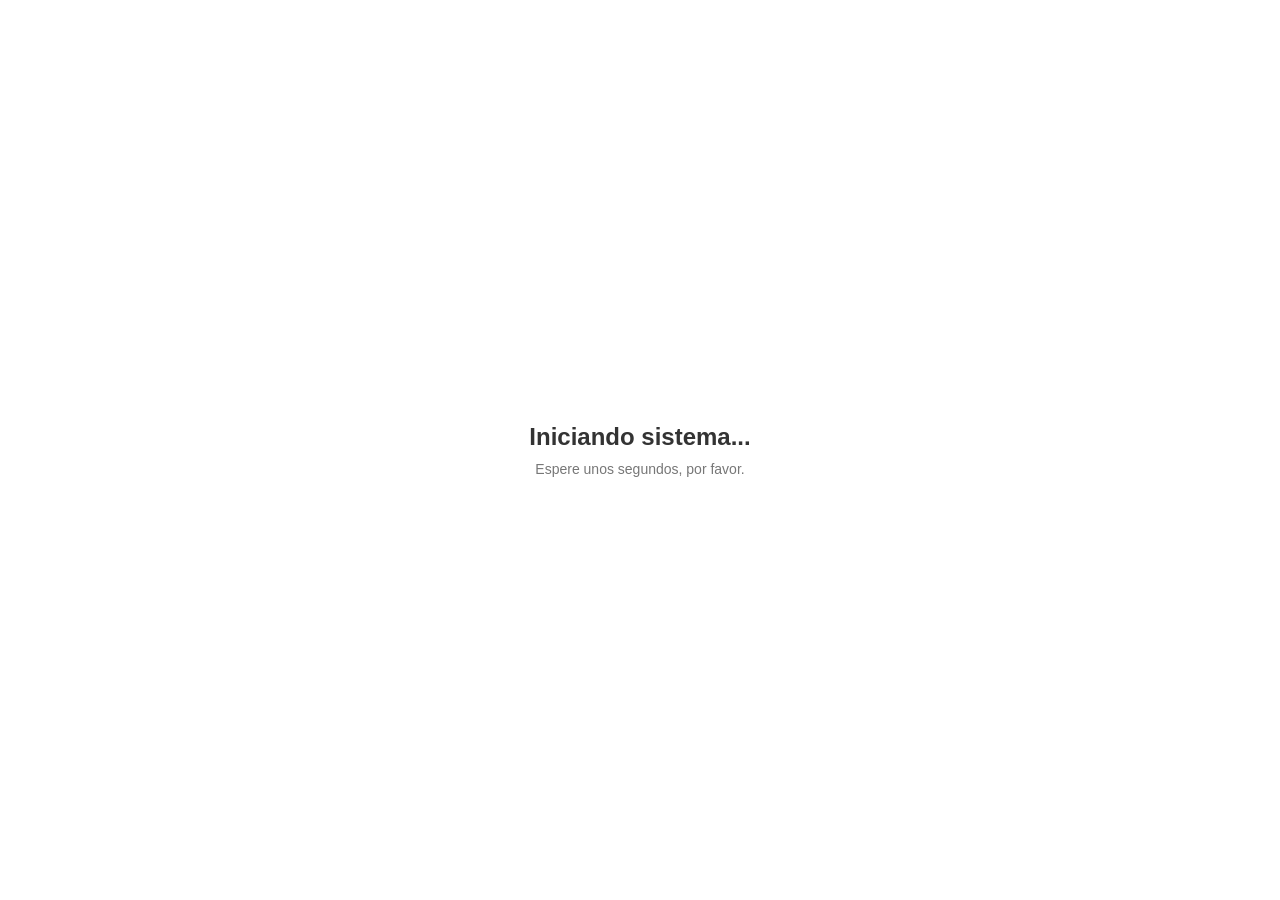
<file: index.html>
<!DOCTYPE html>
<html lang="es-VE">
<head>
    <meta charset="UTF-8">
    <meta name="viewport" content="width=device-width, initial-scale=1.0">
    <title>Sistema de Entrevistas - IAESEN</title>
    <link rel="manifest" href="manifest.json">
    <meta name="theme-color" content="#ffe600">
    <link rel="icon" href="favicon.ico">
    <link rel="apple-touch-icon" href="icons/icon-192.png">
    <link rel="stylesheet" href="css/styles.css">
</head>
<body>
    <!-- ⏳ OVERLAY DE CARGA (Cold Start de Render) -->
    <div id="loading-overlay" style="position: fixed; inset: 0; background: #fff; display: flex; align-items: center; justify-content: center; z-index: 9999;">
        <div style="text-align: center;">
            <h2 style="color: #333; margin-bottom: 10px;">Iniciando sistema...</h2>
            <p style="color: #777; font-size: 14px;">Espere unos segundos, por favor.</p>
        </div>
    </div>

    <div class="app-container" id="app">
        <!-- PORTADA INSTITUCIONAL (Unificada con los dos roles) -->
        <div id="view-portada" class="hidden">
            <div class="card" style="background: var(--accent); border: none;">
                <h2 class="title">INSTITUTO DE ALTOS ESTUDIOS DE SEGURIDAD DE LA NACIÓN</h2>
                <p class="subtitle">Caracas - Venezuela<br>Doctorado en Seguridad de la Nación</p>
                <h3 class="project-title">
                    “Modelo epistémico aplicado a un Sistema Cibernético Complejo<br>
                    para la conformación de un esquema Praxiológico de Defensa Soterrada<br>
                    en el marco de la Seguridad de la Nación”
                </h3>
                <p class="researcher"><strong>Investigador:</strong> Cnel. César Augusto Ontivero Pérez</p>
                <p class="info-text">
                    Esta entrevista forma parte de una investigación doctoral.<br>
                    Su participación es voluntaria y sus respuestas serán tratadas con estricta confidencialidad.<br>
                    El tiempo estimado de la entrevista es de 30 a 60 minutos.
                </p>
                <p class="subtitle" style="margin-top: 16px;">Seleccione su modo de participación</p>
                <div class="role-selection">
                    <button class="btn-role" onclick="selectRole('experto')">
                        <span>🔴</span> Experto
                    </button>
                    <button class="btn-role" onclick="selectRole('no_experto')">
                        <span>🔵</span> No experto
                    </button>
                </div>
            </div>
        </div>

        <!-- REGISTRO EXPERTO (Solo si selecciona Experto) -->
        <div id="view-experto" class="hidden">
            <div class="card">
                <h2 style="color: var(--text-primary); margin-bottom: 16px;">🔴 Registro de Experto</h2>
                <div class="form-group">
                    <label>Seleccione su perfil</label>
                    <select id="perfil-experto">
                        <option value="">-- Seleccione --</option>
                    </select>
                </div>
                <div id="experto-datos" class="hidden">
                    <div class="form-group"><label>Grado / Título</label>
                        <select id="grado">
                            <option>Teniente</option><option>Primer Teniente</option><option>Capitán</option>
                            <option>Mayor</option><option>Teniente Coronel</option><option>Coronel</option>
                            <option>General de Brigada</option><option>General de División</option>
                            <option>General en Jefe</option>
                            <option>Ciudadano</option><option>Profesor</option><option>Investigador</option>
                            <option>Doctor</option><option>Magíster</option><option>Especialista</option>
                            <option>Licenciado</option><option>Ingeniero</option><option>Abogado</option>
                            <option>Arquitecto</option><option>Otro</option>
                        </select>
                    </div>
                    <div class="form-group"><label>Nombre y Apellidos</label><input type="text" id="nombre" placeholder="Ej: Juan Pérez"></div>
                    <div class="form-group"><label>Correo Electrónico</label><input type="email" id="email" placeholder="ejemplo@correo.com"></div>
                    <div class="form-group"><label>Cargo u Oficio</label><input type="text" id="cargo" placeholder="Ej: Director de Planificación"></div>
                    <div class="form-group"><label>Institución</label><input type="text" id="institucion" placeholder="Ej: Universidad Central de Venezuela"></div>
                    <button class="btn btn-primary" onclick="iniciarEntrevistaExperto()" style="margin-top: 12px;">🚀 Iniciar Entrevista</button>
                </div>
            </div>
            <button class="btn btn-secondary" onclick="mostrarMenu()">⬅ Volver al inicio</button>
        </div>

        <!-- PORTAL DE ENTREVISTA -->
        <div id="view-entrevista" class="hidden">
            <div class="card">
                <!-- Barra de progreso -->
                <div class="progress-track">
                    <div class="progress-fill" id="progress-fill" style="width: 0%;"></div>
                </div>

                <!-- CABECERA: Pregunta + Indicador de estado + LOGO -->
                <div style="display: flex; justify-content: space-between; align-items: flex-start; margin-bottom: 12px; gap: 8px;">
                    <div style="flex-grow: 1;">
                        <div style="font-size: 13px; font-weight: 700; color: var(--text-primary); margin-bottom: 4px;">
                            <span id="question-counter">Pregunta Número 1 de 9</span>
                            <span class="status-indicator locked" id="status-indicator"></span>
                        </div>
                        <div id="instruction-text" style="font-size: 14px; color: var(--text-secondary); line-height: 1.5;">
                            Por favor escuche el contexto y responda la pregunta.
                        </div>
                    </div>
                    <div style="text-align: center;">
                        <img src="logo-iaesen.png" alt="Logo IAESEN" style="max-width: 80px; height: auto;">
                    </div>
                </div>

                <!-- PROGRESO CON ESTRELLITAS -->
                <div class="progress-stars" id="progress-stars">
                    <!-- Aquí se generan las estrellas dinámicamente con JS -->
                </div>

                <!-- AUDIO -->
                <div class="audio-player-box">
                    <audio id="context-audio" controls style="width: 100%;"></audio>
                </div>

                <!-- CUADRO DE TEXTO -->
                <div style="margin-bottom: 12px;">
                    <div style="font-size: 13px; color: var(--text-secondary); margin-bottom: 4px;">Verifique su respuesta antes de confirmar su envío:</div>
                    <textarea id="transcription-box" 
                              placeholder="Su respuesta aparecerá aquí tras la grabación..."></textarea>
                </div>

                <!-- BOTONES DE ACCIÓN -->
                <div class="action-buttons">
                    <button class="btn-action btn-record" id="btn-record">
                        <span id="record-icon">🎙️</span> 
                        <span id="record-text">grabar su opinión</span>
                        <div class="vu-meter" id="vu-meter">
                            <div class="vu-bar" style="height: 6px;"></div>
                            <div class="vu-bar" style="height: 14px;"></div>
                            <div class="vu-bar" style="height: 10px;"></div>
                            <div class="vu-bar" style="height: 18px;"></div>
                            <div class="vu-bar" style="height: 8px;"></div>
                        </div>
                    </button>
                    <button class="btn-action btn-play-response" id="btn-play-response" onclick="playResponse()" style="display: none;" disabled>
                        ▶️ Reproducir mi respuesta
                    </button>
                </div>

                <!-- BARRA DE NAVEGACIÓN INFERIOR -->
                <div class="footer-navigation">
                    <button class="nav-arrow" id="btn-anterior" onclick="navegar(-1)" disabled>&#9664;</button>
                    <button class="btn-clear" id="btn-clear" onclick="borrarRespuesta()">🗑️ Borrar</button>
                    <button class="btn-submit" id="btn-confirmar" onclick="confirmarEnvio()">Confirmar envío</button>
                    <button class="nav-arrow" id="btn-siguiente" onclick="navegar(1)" disabled>&#9654;</button>
                </div>

                <a href="#" class="home-link" onclick="mostrarMenu()">🏠 Volver al inicio</a>
                <div id="status-msg" class="status-msg hidden"></div>
            </div>
        </div>
    </div>

    <script>
        // ✅ Verificar conexión con backend y ocultar overlay de carga
        (async () => {
            try {
                await fetch('https://backend-iaesen-final.onrender.com/', { method: 'HEAD' });
                document.getElementById('loading-overlay').style.display = 'none';
            } catch (e) {
                // Esperar 2 segundos si hay error y recargar
                setTimeout(() => location.reload(), 2000);
            }
        })();
    </script>
    <script src="app.js"></script>
</body>
</html>
</file>
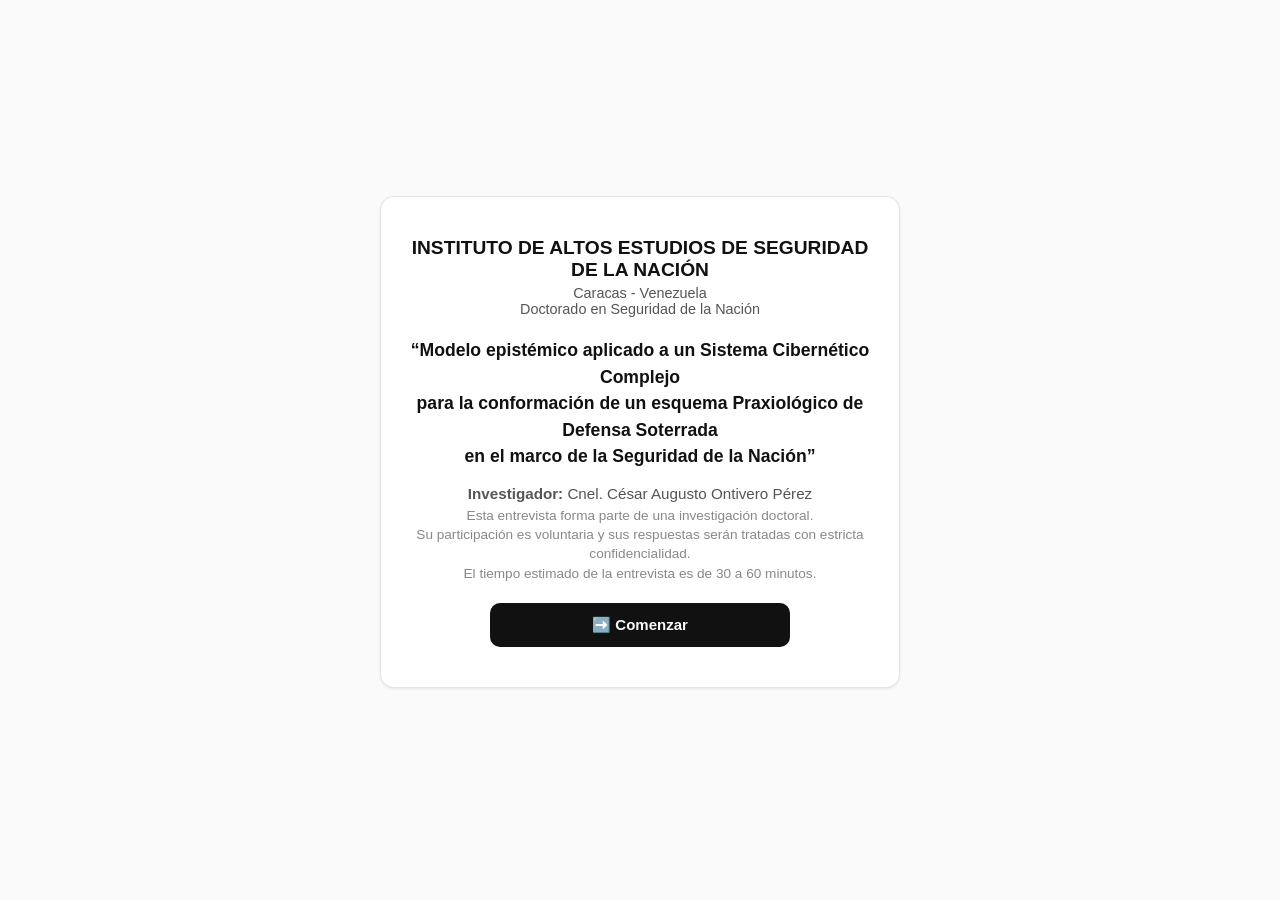
<file: frontend/index.html>
<!DOCTYPE html>
<html lang="es-VE">
<head>
    <meta charset="UTF-8">
    <meta name="viewport" content="width=device-width, initial-scale=1.0, maximum-scale=1.0, user-scalable=no">
    <title>Sistema de Entrevistas - IAESEN</title>
    <link rel="manifest" href="manifest.json">
    <meta name="theme-color" content="#111111">
    <style>
        :root {
            --bg: #fafafa;
            --surface: #ffffff;
            --text-primary: #111111;
            --text-secondary: #555555;
            --text-tertiary: #888888;
            --text-muted: #bbbbbb;
            --border: #e5e5e5;
            --border-strong: #cccccc;
            --danger: #d32f2f;
            --danger-light: #ffebee;
            --success: #2e7d32;
            --success-light: #e8f5e9;
            --accent: #1565c0;
            --accent-light: #e3f2fd;
            --radius-sm: 6px;
            --radius-md: 10px;
            --radius-lg: 14px;
            --shadow: 0 1px 3px rgba(0,0,0,0.08);
            --shadow-lg: 0 4px 20px rgba(0,0,0,0.10);
        }
        @media (prefers-color-scheme: dark) {
            :root {
                --bg: #0a0a0a;
                --surface: #141414;
                --text-primary: #f0f0f0;
                --text-secondary: #a0a0a0;
                --text-tertiary: #707070;
                --text-muted: #444444;
                --border: #2a2a2a;
                --border-strong: #3a3a3a;
                --danger: #ef5350;
                --danger-light: rgba(239,83,80,0.12);
                --success: #66bb6a;
                --success-light: rgba(102,187,106,0.12);
                --accent: #42a5f5;
                --accent-light: rgba(66,165,245,0.12);
            }
        }
        * { margin: 0; padding: 0; box-sizing: border-box; }
        body { font-family: -apple-system, BlinkMacSystemFont, "Segoe UI", Roboto, "Helvetica Neue", Arial, sans-serif; background: var(--bg); color: var(--text-primary); min-height: 100vh; display: flex; justify-content: center; align-items: center; padding: 16px; -webkit-tap-highlight-color: transparent; }
        .app-container { width: 100%; max-width: 520px; margin: 0 auto; }
        .card { background: var(--surface); border: 1px solid var(--border); border-radius: var(--radius-lg); padding: 20px; box-shadow: var(--shadow); margin-bottom: 16px; }
        .btn { display: inline-block; width: 100%; padding: 13px 0; border: none; border-radius: var(--radius-md); font-weight: 600; font-size: 15px; cursor: pointer; transition: all 0.2s; text-align: center; color: var(--bg); background: var(--text-primary); }
        .btn:hover { opacity: 0.9; transform: scale(1.01); }
        .btn:active { transform: scale(0.98); }
        .btn-primary { background: var(--accent); color: #fff; }
        .btn-primary:hover { opacity: 0.9; }
        .btn-secondary { background: var(--surface); color: var(--text-secondary); border: 1px solid var(--border-strong); }
        .btn-secondary:hover { background: var(--border); }
        .hidden { display: none !important; }
        .form-group { margin-bottom: 16px; text-align: left; }
        .form-group label { display: block; font-weight: 600; color: var(--text-secondary); margin-bottom: 4px; }
        .form-group input, .form-group select, .form-group textarea { width: 100%; padding: 12px; border: 1px solid var(--border); border-radius: var(--radius-md); font-size: 15px; font-family: inherit; color: var(--text-primary); background: var(--surface); outline: none; }
        .form-group select:focus, .form-group input:focus { border-color: var(--accent); box-shadow: 0 0 0 3px var(--accent-light); }
        .hex-wrapper { display: flex; flex-direction: column; align-items: center; justify-content: center; padding: 5px 12px; min-width: 90px; }
        .hex-icon { width: 45px; height: 45px; }
        .hex-label { font-size: 10px; font-weight: 600; color: var(--text-secondary); margin-top: 2px; text-align: center; }
        .hex-side { stroke: var(--border-strong); stroke-width: 5; stroke-linecap: round; transition: stroke 0.3s ease; }
        .hex-side.active { stroke: var(--danger); stroke-width: 6; }
        .audio-player-box { background: var(--surface); border-radius: var(--radius-md); padding: 10px 12px; margin-bottom: 12px; border: 1px solid var(--border); }
        .audio-player-box audio { width: 100%; }
        .action-buttons { display: grid; grid-template-columns: 1fr 1fr; gap: 10px; margin-bottom: 12px; }
        .btn-action { display: flex; align-items: center; justify-content: center; gap: 8px; padding: 12px; border: 1px solid var(--border); border-radius: var(--radius-md); background: var(--surface); color: var(--text-primary); font-size: 14px; font-weight: 500; cursor: pointer; transition: all 0.2s; }
        .btn-action:active { transform: scale(0.98); background: var(--border); }
        .btn-action.playing { border-color: var(--accent); background: var(--accent-light); }
        .btn-record { color: var(--text-secondary); }
        .btn-record.recording { border-color: var(--danger); background: var(--danger-light); color: var(--danger); }
        .btn-play-response { color: var(--text-secondary); }
        .btn-play-response:disabled { opacity: 0.4; cursor: not-allowed; }
        .vu-meter { display: none; align-items: center; gap: 3px; height: 20px; margin-left: 8px; }
        .vu-meter.active { display: flex; }
        .vu-bar { width: 4px; background: var(--danger); animation: bounce 0.6s infinite alternate; border-radius: 2px; }
        .vu-bar:nth-child(2) { animation-delay: 0.1s; }
        .vu-bar:nth-child(3) { animation-delay: 0.2s; }
        .vu-bar:nth-child(4) { animation-delay: 0.3s; }
        .vu-bar:nth-child(5) { animation-delay: 0.4s; }
        @keyframes bounce { 0% { height: 4px; } 100% { height: 18px; } }
        #transcription-box { width: 100%; min-height: 100px; padding: 14px; border: 1px solid var(--border); border-radius: var(--radius-md); font-size: 15px; line-height: 1.65; color: var(--text-primary); background: var(--surface); resize: vertical; font-family: inherit; outline: none; }
        #transcription-box:focus { border-color: var(--accent); box-shadow: 0 0 0 3px var(--accent-light); }
        #transcription-box::placeholder { color: var(--text-muted); }
        .status-msg { padding: 10px 14px; border-radius: var(--radius-md); font-size: 13px; line-height: 1.5; margin-top: 12px; display: none; }
        .status-msg.visible { display: block; }
        .status-msg.success { background: var(--success-light); color: var(--success); border: 1px solid color-mix(in srgb, var(--success) 20%, transparent); }
        .status-msg.error { background: var(--danger-light); color: var(--danger); border: 1px solid color-mix(in srgb, var(--danger) 20%, transparent); }
        .status-msg.info { background: var(--accent-light); color: var(--accent); border: 1px solid color-mix(in srgb, var(--accent) 20%, transparent); }
        .footer-navigation {
            display: grid;
            grid-template-columns: auto 1fr 1fr auto;
            gap: 8px;
            align-items: center;
            margin-top: 16px;
        }
        .nav-arrow { background: none; border: none; font-size: 24px; color: var(--text-secondary); cursor: pointer; padding: 0 8px; transition: transform 0.1s; }
        .nav-arrow:hover { transform: scale(1.1); }
        .nav-arrow:disabled { opacity: 0.4; cursor: not-allowed; }
        .btn-submit { background: var(--accent); color: #fff; border: none; border-radius: var(--radius-md); padding: 12px 20px; font-size: 15px; font-weight: 600; cursor: pointer; flex-grow: 1; text-align: center; transition: opacity 0.2s; }
        .btn-submit:hover { opacity: 0.9; }
        .btn-submit:disabled { opacity: 0.35; cursor: not-allowed; }
        .btn-clear { background: var(--surface); color: var(--danger); border: 1px solid var(--danger); border-radius: var(--radius-md); padding: 12px 16px; font-size: 14px; font-weight: 500; cursor: pointer; transition: all 0.2s; }
        .btn-clear:hover { background: var(--danger-light); }
        .btn-clear:disabled { opacity: 0.35; cursor: not-allowed; }
        .home-link { display: block; text-align: center; margin-top: 12px; color: var(--text-tertiary); font-size: 13px; text-decoration: none; }
        .home-link:hover { color: var(--text-secondary); }
        .status-indicator { width: 16px; height: 16px; border-radius: 50%; border: 2px solid var(--border-strong); transition: all 0.3s ease; flex-shrink: 0; margin-left: 8px; }
        .status-indicator.locked { background: var(--danger-light); border-color: var(--danger); }
        .status-indicator.listening { background: var(--accent-light); border-color: var(--accent); }
        .status-indicator.ready { background: var(--success-light); border-color: var(--success); }
        @media (max-width: 480px) { .card { padding: 16px; } .action-buttons { grid-template-columns: 1fr; } .nav-arrow { font-size: 20px; } }
    </style>
</head>
<body>
    <div class="app-container" id="app">
        <!-- PORTADA INSTITUCIONAL -->
        <div id="view-portada" class="hidden">
            <div class="card" style="padding: 40px 24px; text-align: center;">
                <h2 style="color: var(--text-primary); margin-bottom: 4px; font-size: 1.2rem;">INSTITUTO DE ALTOS ESTUDIOS DE SEGURIDAD DE LA NACIÓN</h2>
                <p style="color: var(--text-secondary); font-size: 0.9rem; margin-bottom: 20px;">Caracas - Venezuela<br>Doctorado en Seguridad de la Nación</p>
                <h3 style="color: var(--text-primary); font-size: 1.1rem; line-height: 1.5; margin-bottom: 16px;">
                    “Modelo epistémico aplicado a un Sistema Cibernético Complejo<br>
                    para la conformación de un esquema Praxiológico de Defensa Soterrada<br>
                    en el marco de la Seguridad de la Nación”
                </h3>
                <p style="color: var(--text-secondary); font-size: 0.95rem; margin-bottom: 4px;"><strong>Investigador:</strong> Cnel. César Augusto Ontivero Pérez</p>
                <p style="color: var(--text-tertiary); font-size: 0.85rem; margin-bottom: 20px; line-height: 1.4;">
                    Esta entrevista forma parte de una investigación doctoral.<br>
                    Su participación es voluntaria y sus respuestas serán tratadas con estricta confidencialidad.<br>
                    El tiempo estimado de la entrevista es de 30 a 60 minutos.
                </p>
                <button class="btn" onclick="mostrarMenu()" style="max-width: 300px; margin: 0 auto;">➡️ Comenzar</button>
            </div>
        </div>

        <!-- MENÚ DE TARJETAS (Roles) -->
        <div id="view-home" class="hidden">
            <div class="card" onclick="selectRole('experto')" style="cursor: pointer;">
                <h2 style="display: flex; align-items: center; justify-content: center; gap: 8px; color: var(--text-primary);"><span style="font-size: 1.8rem;">🔴</span> Experto</h2>
                <p style="color: var(--text-secondary);">Acceso a la entrevista formal con selección de perfil.</p>
                <button class="btn">Acceder</button>
            </div>
            <div class="card" onclick="selectRole('no_experto')" style="cursor: pointer;">
                <h2 style="display: flex; align-items: center; justify-content: center; gap: 8px; color: var(--text-primary);"><span style="font-size: 1.8rem;">🔵</span> No experto</h2>
                <p style="color: var(--text-secondary);">Participación anónima. No se guardan datos personales.</p>
                <button class="btn">Entrar</button>
            </div>
        </div>

        <!-- REGISTRO EXPERTO -->
        <div id="view-experto" class="hidden">
            <div class="card">
                <h2 style="color: var(--text-primary); margin-bottom: 16px;">🔴 Registro de Experto</h2>
                <div class="form-group">
                    <label>Seleccione su perfil</label>
                    <select id="perfil-experto">
                        <option value="">-- Seleccione --</option>
                    </select>
                </div>
                <div id="experto-datos" class="hidden">
                    <div class="form-group"><label>Grado / Título</label>
                        <select id="grado">
                            <option>Teniente</option><option>Primer Teniente</option><option>Capitán</option>
                            <option>Mayor</option><option>Teniente Coronel</option><option>Coronel</option>
                            <option>General de Brigada</option><option>General de División</option>
                            <option>General en Jefe</option>
                            <option>Ciudadano</option><option>Profesor</option><option>Investigador</option>
                            <option>Doctor</option><option>Magíster</option><option>Especialista</option>
                            <option>Licenciado</option><option>Ingeniero</option><option>Abogado</option>
                            <option>Arquitecto</option><option>Otro</option>
                        </select>
                    </div>
                    <div class="form-group"><label>Nombre y Apellidos</label><input type="text" id="nombre" placeholder="Ej: Juan Pérez"></div>
                    <div class="form-group"><label>Correo Electrónico</label><input type="email" id="email" placeholder="ejemplo@correo.com"></div>
                    <div class="form-group"><label>Cargo u Oficio</label><input type="text" id="cargo" placeholder="Ej: Director de Planificación"></div>
                    <div class="form-group"><label>Institución</label><input type="text" id="institucion" value="FANB"></div>
                    <button class="btn btn-primary" onclick="iniciarEntrevistaExperto()" style="margin-top: 12px;">🚀 Iniciar Entrevista</button>
                </div>
            </div>
            <button class="btn btn-secondary" onclick="mostrarMenu()">⬅ Volver al inicio</button>
        </div>

        <!-- REGISTRO NO EXPERTO -->
        <div id="view-no-experto" class="hidden">
            <div class="card">
                <h2 style="color: var(--text-primary);">🔵 No experto</h2>
                <p style="color: var(--text-secondary);">Su participación es completamente anónima. No se solicitarán datos personales.</p>
                <button class="btn btn-primary" onclick="iniciarEntrevistaNoExperto()">🚀 Iniciar Entrevista</button>
            </div>
            <button class="btn btn-secondary" onclick="mostrarMenu()">⬅ Volver al inicio</button>
        </div>

        <!-- PORTAL DE ENTREVISTA -->
        <div id="view-entrevista" class="hidden">
            <div class="card">
                <!-- CABECERA: Pregunta + Indicador de estado -->
                <div style="display: flex; justify-content: space-between; align-items: flex-start; margin-bottom: 12px; gap: 8px;">
                    <div style="flex-grow: 1;">
                        <div style="font-size: 13px; font-weight: 600; color: var(--text-primary); margin-bottom: 4px;">
                            <span id="question-counter">Pregunta Número 1 de 9</span>
                            <span class="status-indicator locked" id="status-indicator"></span>
                        </div>
                        <div id="instruction-text" style="font-size: 14px; color: var(--text-secondary); line-height: 1.5;">
                            Por favor escuche el contexto y responda la pregunta.
                        </div>
                    </div>
                    <div class="hex-wrapper">
                        <svg class="hex-icon" viewBox="0 0 100 100">
                            <line id="side-1" class="hex-side active" x1="50" y1="10" x2="85" y2="30" />
                            <line id="side-2" class="hex-side" x1="85" y1="30" x2="85" y2="70" />
                            <line id="side-3" class="hex-side" x1="85" y1="70" x2="50" y2="90" />
                            <line id="side-4" class="hex-side" x1="50" y1="90" x2="15" y2="70" />
                            <line id="side-5" class="hex-side" x1="15" y1="70" x2="15" y2="30" />
                            <line id="side-6" class="hex-side" x1="15" y1="30" x2="50" y2="10" />
                        </svg>
                        <div class="hex-label" id="hex-label-text">1RA PREGUNTA</div>
                    </div>
                </div>

                <!-- AUDIO -->
                <div class="audio-player-box" style="margin-bottom: 12px;">
                    <audio id="context-audio" controls style="width: 100%;"></audio>
                </div>

                <!-- CUADRO DE TEXTO -->
                <div style="margin-bottom: 12px;">
                    <div style="font-size: 13px; color: var(--text-secondary); margin-bottom: 4px;">Verifique su respuesta antes de confirmar su envío:</div>
                    <textarea id="transcription-box" 
                              placeholder="Su respuesta aparecerá aquí tras la grabación..." 
                              style="min-height: 100px; width: 100%; padding: 14px; border: 1px solid var(--border); border-radius: var(--radius-md); font-size: 15px; line-height: 1.65; color: var(--text-primary); background: var(--surface); resize: vertical; font-family: inherit; outline: none;">
                    </textarea>
                </div>

                <!-- BOTONES DE ACCIÓN -->
                <div class="action-buttons" style="margin-bottom: 12px;">
                    <button class="btn-action btn-record" id="btn-record" style="flex: 2;">
                        <span id="record-icon">🎙️</span> 
                        <span id="record-text">grabar su opinión</span>
                        <div class="vu-meter" id="vu-meter">
                            <div class="vu-bar" style="height: 6px;"></div>
                            <div class="vu-bar" style="height: 14px;"></div>
                            <div class="vu-bar" style="height: 10px;"></div>
                            <div class="vu-bar" style="height: 18px;"></div>
                            <div class="vu-bar" style="height: 8px;"></div>
                        </div>
                    </button>
                    <button class="btn-action btn-play-response" id="btn-play-response" onclick="playResponse()" disabled>
                        ▶️ Reproducir mi respuesta
                    </button>
                </div>

                <!-- BARRA DE NAVEGACIÓN INFERIOR -->
                <div class="footer-navigation">
                    <button class="nav-arrow" id="btn-anterior" onclick="navegar(-1)" disabled>&#9664;</button>
                    <button class="btn-clear" id="btn-clear" onclick="borrarRespuesta()">🗑️ Borrar</button>
                    <button class="btn-submit" id="btn-confirmar" onclick="confirmarEnvio()">Confirmar envío</button>
                    <button class="nav-arrow" id="btn-siguiente" onclick="navegar(1)" disabled>&#9654;</button>
                </div>

                <a href="#" class="home-link" onclick="mostrarMenu()">🏠 Volver al inicio</a>
                <div id="status-msg" class="status-msg hidden"></div>
            </div>
        </div>
    </div>
    <script src="app.js"></script>
</body>
</html>
</file>
<file: css/styles.css>
/* styles.css - Estilo Cashea unificado */
:root {
    --bg: #ffffff;
    --surface: #ffffff;
    --text-primary: #000000;
    --text-secondary: #333333;
    --text-tertiary: #666666;
    --text-muted: #999999;
    --border: #e0e0e0;
    --border-strong: #cccccc;
    --danger: #d32f2f;
    --danger-light: #ffebee;
    --success: #2e7d32;
    --success-light: #e8f5e9;
    --accent: #ffe600;
    --accent-dark: #e6cf00;
    --accent-light: #fff9c4;
    --radius-sm: 6px;
    --radius-md: 10px;
    --radius-lg: 14px;
    --shadow: 0 1px 3px rgba(0,0,0,0.08);
    --shadow-lg: 0 4px 20px rgba(0,0,0,0.10);
    --amber: #ff9800;
    --amber-light: #fff3e0;
}

* { margin: 0; padding: 0; box-sizing: border-box; }

body {
    font-family: -apple-system, BlinkMacSystemFont, "Segoe UI", Roboto, "Helvetica Neue", Arial, sans-serif;
    background: var(--bg);
    color: var(--text-primary);
    min-height: 100vh;
    margin: 0;
    padding: 0;
    display: flex;
    justify-content: center;
    align-items: center;
    -webkit-tap-highlight-color: transparent;
}

.app-container {
    width: 100%;
    max-width: 520px;
    margin: 0 auto;
    padding: 16px;
}

.card {
    background: var(--surface);
    border: 1px solid var(--border);
    border-radius: var(--radius-lg);
    padding: 20px;
    box-shadow: var(--shadow);
    margin-bottom: 16px;
}

/* PORTADA UNIFICADA */
.title {
    font-size: 1.2rem;
    font-weight: 800;
    color: #000;
    margin-bottom: 4px;
}

.subtitle {
    font-size: 0.9rem;
    color: #222;
    margin-bottom: 20px;
}

.project-title {
    font-size: 1.1rem;
    font-weight: 700;
    color: #000;
    line-height: 1.5;
    margin-bottom: 16px;
}

.researcher {
    font-size: 0.95rem;
    color: #222;
    margin-bottom: 4px;
}

.info-text {
    font-size: 0.85rem;
    color: #333;
    line-height: 1.4;
    margin-bottom: 20px;
}

/* SELECCIÓN DE ROLES */
.role-selection {
    display: grid;
    grid-template-columns: 1fr 1fr;
    gap: 12px;
    margin-top: 16px;
}

.btn-role {
    display: flex;
    align-items: center;
    justify-content: center;
    gap: 8px;
    padding: 16px 0;
    border: none;
    border-radius: var(--radius-md);
    font-weight: 700;
    font-size: 15px;
    cursor: pointer;
    color: var(--accent);
    background: #000;
    transition: all 0.2s;
}

.btn-role:hover { opacity: 0.9; transform: scale(1.02); }

.btn-role span { font-size: 1.4rem; }

.btn {
    display: inline-block;
    width: 100%;
    padding: 13px 0;
    border: none;
    border-radius: var(--radius-md);
    font-weight: 700;
    font-size: 15px;
    cursor: pointer;
    transition: all 0.2s;
    text-align: center;
    color: var(--text-primary);
    background: var(--accent);
}

.btn:hover { opacity: 0.9; transform: scale(1.01); background: var(--accent-dark); }
.btn:active { transform: scale(0.98); }
.btn-primary { background: var(--accent); color: #000; }
.btn-primary:hover { background: var(--accent-dark); }
.btn-secondary { background: #ffffff; color: var(--text-secondary); border: 1px solid var(--border-strong); }
.btn-secondary:hover { background: #f5f5f5; }

.hidden { display: none !important; }

.form-group { margin-bottom: 16px; text-align: left; }
.form-group label { display: block; font-weight: 600; color: var(--text-secondary); margin-bottom: 4px; }
.form-group input, .form-group select, .form-group textarea {
    width: 100%;
    padding: 12px;
    border: 1px solid var(--border);
    border-radius: var(--radius-md);
    font-size: 15px;
    font-family: inherit;
    color: var(--text-primary);
    background: var(--surface);
    outline: none;
}
.form-group select:focus, .form-group input:focus { border-color: var(--accent-dark); box-shadow: 0 0 0 3px rgba(230, 207, 0, 0.3); }

.audio-player-box { background: var(--surface); border-radius: var(--radius-md); padding: 10px 12px; margin-bottom: 12px; border: 1px solid var(--border); }
.audio-player-box audio { width: 100%; }

.action-buttons { display: grid; grid-template-columns: 1fr 1fr; gap: 10px; margin-bottom: 12px; }
.btn-action {
    display: flex;
    align-items: center;
    justify-content: center;
    gap: 8px;
    padding: 12px;
    border: 1px solid var(--border);
    border-radius: var(--radius-md);
    background: var(--surface);
    color: var(--text-primary);
    font-size: 14px;
    font-weight: 500;
    cursor: pointer;
    transition: all 0.2s;
}
.btn-action:active { transform: scale(0.98); background: var(--border); }
.btn-action.playing { border-color: var(--accent-dark); background: var(--accent-light); }
.btn-record { color: var(--text-secondary); }
.btn-record.recording { border-color: var(--danger); background: var(--danger-light); color: var(--danger); }
.btn-play-response { color: var(--text-secondary); }
.btn-play-response:disabled { opacity: 0.4; cursor: not-allowed; }

.vu-meter { display: none; align-items: center; gap: 3px; height: 20px; margin-left: 8px; }
.vu-meter.active { display: flex; }
.vu-bar { width: 4px; background: var(--danger); animation: bounce 0.6s infinite alternate; border-radius: 2px; }
.vu-bar:nth-child(2) { animation-delay: 0.1s; }
.vu-bar:nth-child(3) { animation-delay: 0.2s; }
.vu-bar:nth-child(4) { animation-delay: 0.3s; }
.vu-bar:nth-child(5) { animation-delay: 0.4s; }
@keyframes bounce { 0% { height: 4px; } 100% { height: 18px; } }

#transcription-box {
    width: 100%;
    min-height: 100px;
    padding: 14px;
    border: 1px solid var(--border);
    border-radius: var(--radius-md);
    font-size: 15px;
    line-height: 1.65;
    color: var(--text-primary);
    background: var(--surface);
    resize: vertical;
    font-family: inherit;
    outline: none;
}
#transcription-box:focus { border-color: var(--accent-dark); box-shadow: 0 0 0 3px rgba(230, 207, 0, 0.3); }
#transcription-box::placeholder { color: var(--text-muted); }

.status-msg { padding: 10px 14px; border-radius: var(--radius-md); font-size: 13px; line-height: 1.5; margin-top: 12px; display: none; }
.status-msg.visible { display: block; }
.status-msg.success { background: var(--success-light); color: var(--success); border: 1px solid var(--success); }
.status-msg.error { background: var(--danger-light); color: var(--danger); border: 1px solid var(--danger); }
.status-msg.info { background: var(--accent-light); color: var(--text-primary); border: 1px solid var(--accent-dark); }
.status-msg.warning { background: var(--amber-light); color: var(--amber); border: 1px solid var(--amber); }

/* PROGRESO CON ESTRELLITAS */
.progress-stars {
    display: flex;
    justify-content: center;
    align-items: center;
    gap: 8px;
    margin-top: 10px;
    margin-bottom: 14px;
    padding: 10px;
    background: var(--surface);
    border: 1px solid var(--border);
    border-radius: var(--radius-md);
}
.star {
    width: 16px;
    height: 16px;
    border-radius: 50%;
    background: var(--border-strong);
    transition: background 0.3s ease, transform 0.3s ease;
    cursor: default;
    position: relative;
}
.star.active {
    background: var(--success);
    transform: scale(1.2);
    box-shadow: 0 2px 6px rgba(46,125,50,0.3);
}
.star.pending {
    background: var(--amber);
    transform: scale(1.1);
    box-shadow: 0 2px 6px rgba(255,152,0,0.3);
    animation: pulse 1.5s infinite;
}
.star-failed {
    color: var(--danger);
    font-size: 12px;
    position: absolute;
    top: -10px;
    right: -8px;
}
@keyframes pulse {
    0%, 100% { opacity: 1; }
    50% { opacity: 0.6; }
}
.total-stars-label {
    font-size: 12px;
    font-weight: 700;
    color: var(--text-primary);
    margin-left: 6px;
    text-align: center;
    display: block;
}

.footer-navigation {
    display: grid;
    grid-template-columns: auto 1fr 1fr auto;
    gap: 8px;
    align-items: center;
    margin-top: 16px;
}
.nav-arrow { background: none; border: none; font-size: 24px; color: var(--text-secondary); cursor: pointer; padding: 0 8px; transition: transform 0.1s; }
.nav-arrow:hover { transform: scale(1.1); }
.nav-arrow:disabled { opacity: 0.4; cursor: not-allowed; }
.btn-submit { background: var(--accent); color: #000; border: none; border-radius: var(--radius-md); padding: 12px 20px; font-size: 15px; font-weight: 700; cursor: pointer; flex-grow: 1; text-align: center; transition: opacity 0.2s; }
.btn-submit:hover { opacity: 0.9; background: var(--accent-dark); }
.btn-submit:disabled { opacity: 0.35; cursor: not-allowed; }
.btn-clear { background: var(--surface); color: var(--danger); border: 1px solid var(--danger); border-radius: var(--radius-md); padding: 12px 16px; font-size: 14px; font-weight: 500; cursor: pointer; transition: all 0.2s; }
.btn-clear:hover { background: var(--danger-light); }
.btn-clear:disabled { opacity: 0.35; cursor: not-allowed; }
.home-link { display: block; text-align: center; margin-top: 12px; color: var(--text-tertiary); font-size: 13px; text-decoration: none; }
.home-link:hover { color: var(--text-secondary); }

.progress-track { height: 4px; background: var(--border); border-radius: 2px; margin-bottom: 16px; overflow: hidden; }
.progress-fill { height: 100%; background: var(--accent-dark); border-radius: 2px; transition: width 0.5s ease; }

.status-indicator { width: 16px; height: 16px; border-radius: 50%; border: 2px solid var(--border-strong); transition: all 0.3s ease; flex-shrink: 0; margin-left: 8px; }
.status-indicator.locked { background: var(--danger-light); border-color: var(--danger); }
.status-indicator.listening { background: var(--accent-light); border-color: var(--accent-dark); }
.status-indicator.ready { background: var(--success-light); border-color: var(--success); }

@media (max-width: 480px) {
    .card { padding: 16px; }
    .btn-role { font-size: 13px; padding: 12px 0; }
    .nav-arrow { font-size: 20px; }
    .star { width: 14px; height: 14px; }
}
</file>
